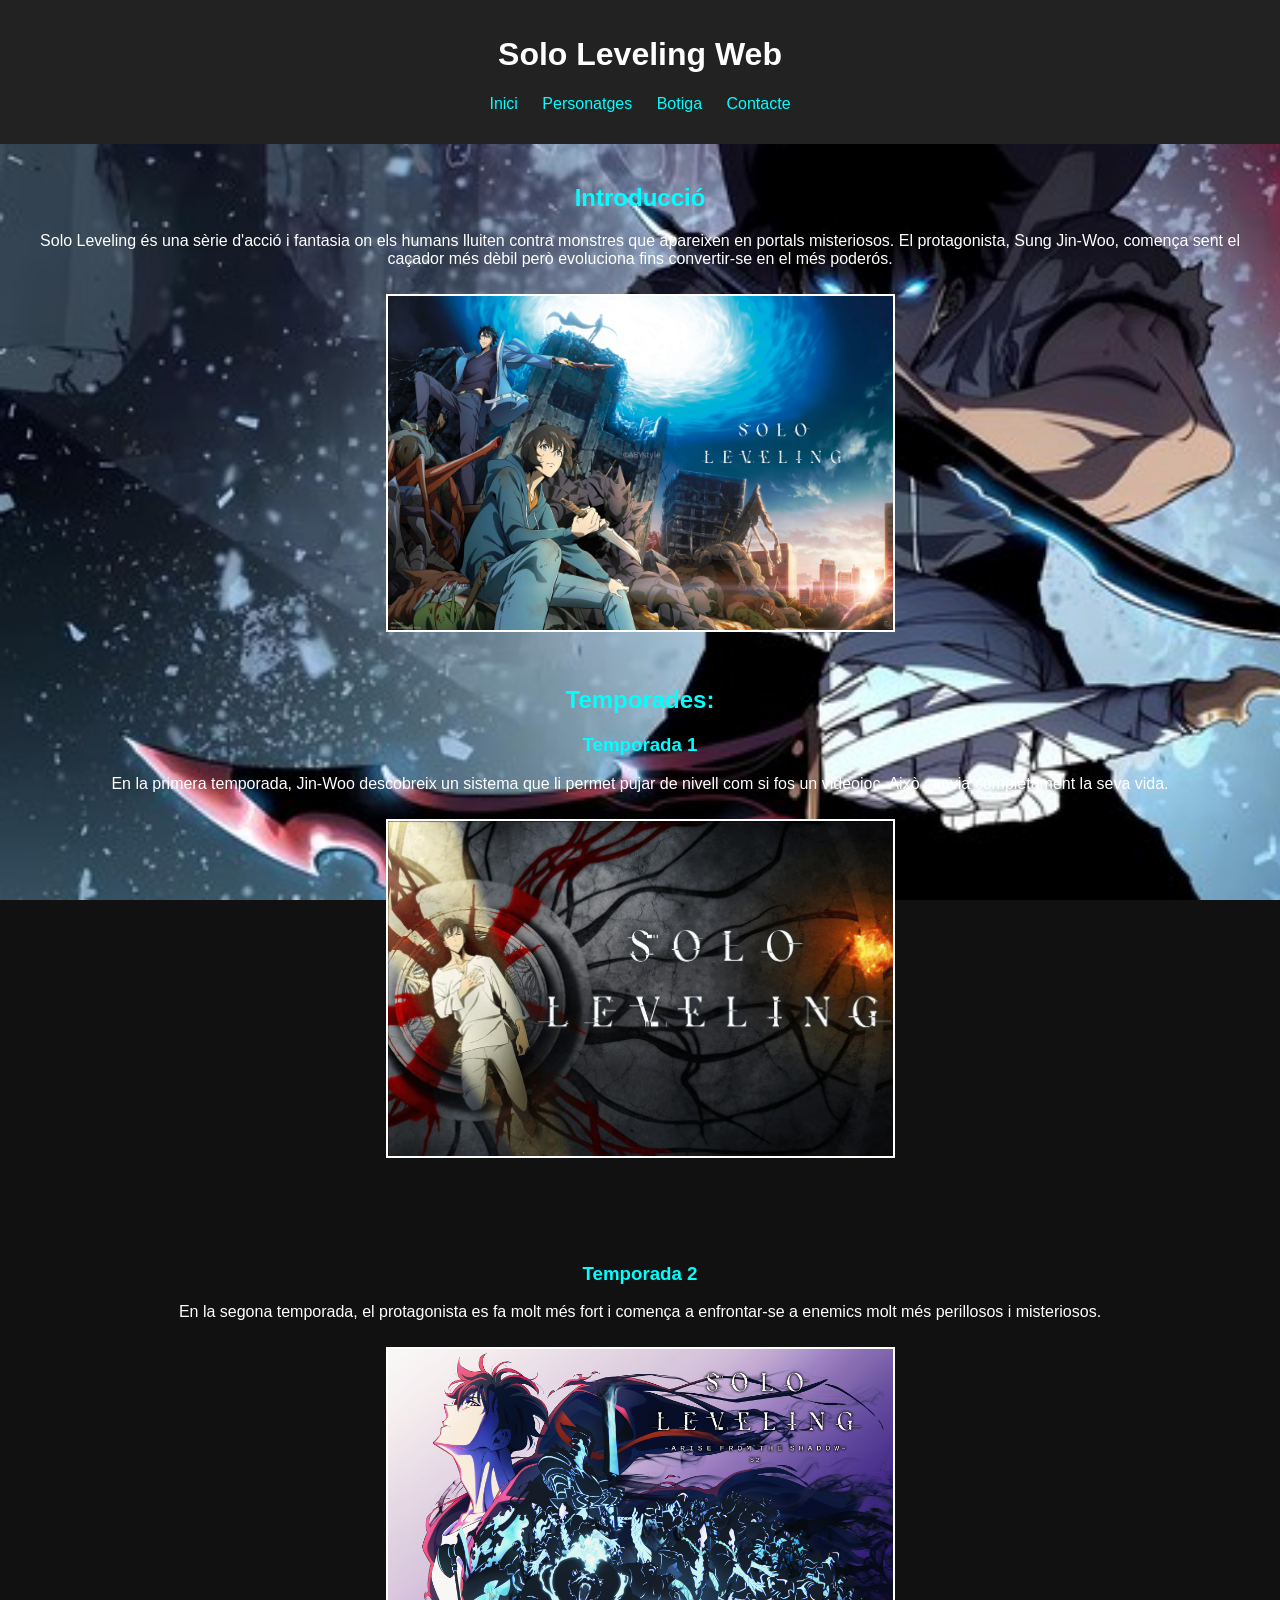
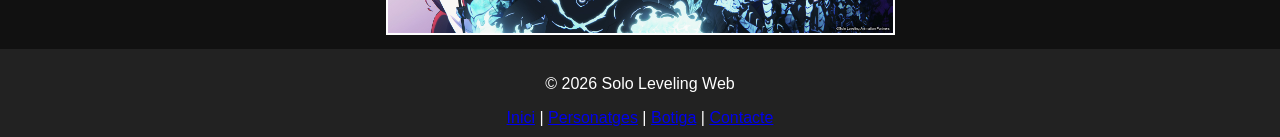
<file: index.html>
<!DOCTYPE html>
<html lang="ca">

<head>
    <meta charset="UTF-8">
    <title>Solo Leveling Wiki</title>
    <link rel="stylesheet" href="Activitat Lloc Web (2).css">
</head>

<body>

    <header>
        <h1>Solo Leveling Web</h1>
        <nav>
            <ul>
                <li><a href="index.html">Inici</a></li>
                <li><a href="Personatges Importants.html">Personatges</a></li>
                <li><a href="Botiga.html">Botiga</a></li>
                <li><a href="Contacte.html">Contacte</a></li>
            </ul>
        </nav>
    </header>
    <center>
        <section>
            <h2>Introducció</h2>
            <p>Solo Leveling és una sèrie d'acció i fantasia on els humans lluiten contra monstres
                que apareixen en portals misteriosos. El protagonista, Sung Jin-Woo, comença sent el
                caçador més dèbil però evoluciona fins convertir-se en el més poderós.</p>

            <div class="imagenes">
                <center>
                    <img src="Solo Leveling.jpg" class="img1">
                </center>
            </div>
    </center>
    <center>
        <h2>Temporades:</h2>

        <h3>Temporada 1</h3>
        <p>En la primera temporada, Jin-Woo descobreix un sistema que li permet pujar de nivell
            com si fos un videojoc. Això canvia completament la seva vida.</p>

        <div class="imagenes">
            <center>
                <img src="Temporada 1.jpeg" class="img2">
            </center>
        </div>
        <br><br><br><br>
        <h3>Temporada 2</h3>
        <p>En la segona temporada, el protagonista es fa molt més fort i comença a enfrontar-se
            a enemics molt més perillosos i misteriosos.</p>

        <div class="imagenes">
            <center>
                <img src="Temporada 2.jpg" class="img3">
            </center>
        </div>
    </center>
    <footer>
        <p>© 2026 Solo Leveling Web</p>
        <a href="index.html">Inici</a> |
        <a href="Personatges Importants.html">Personatges</a> |
        <a href="Botiga.html">Botiga</a> |
        <a href="Contacte.html">Contacte</a>
    </footer>

</body>

</html>
</file>
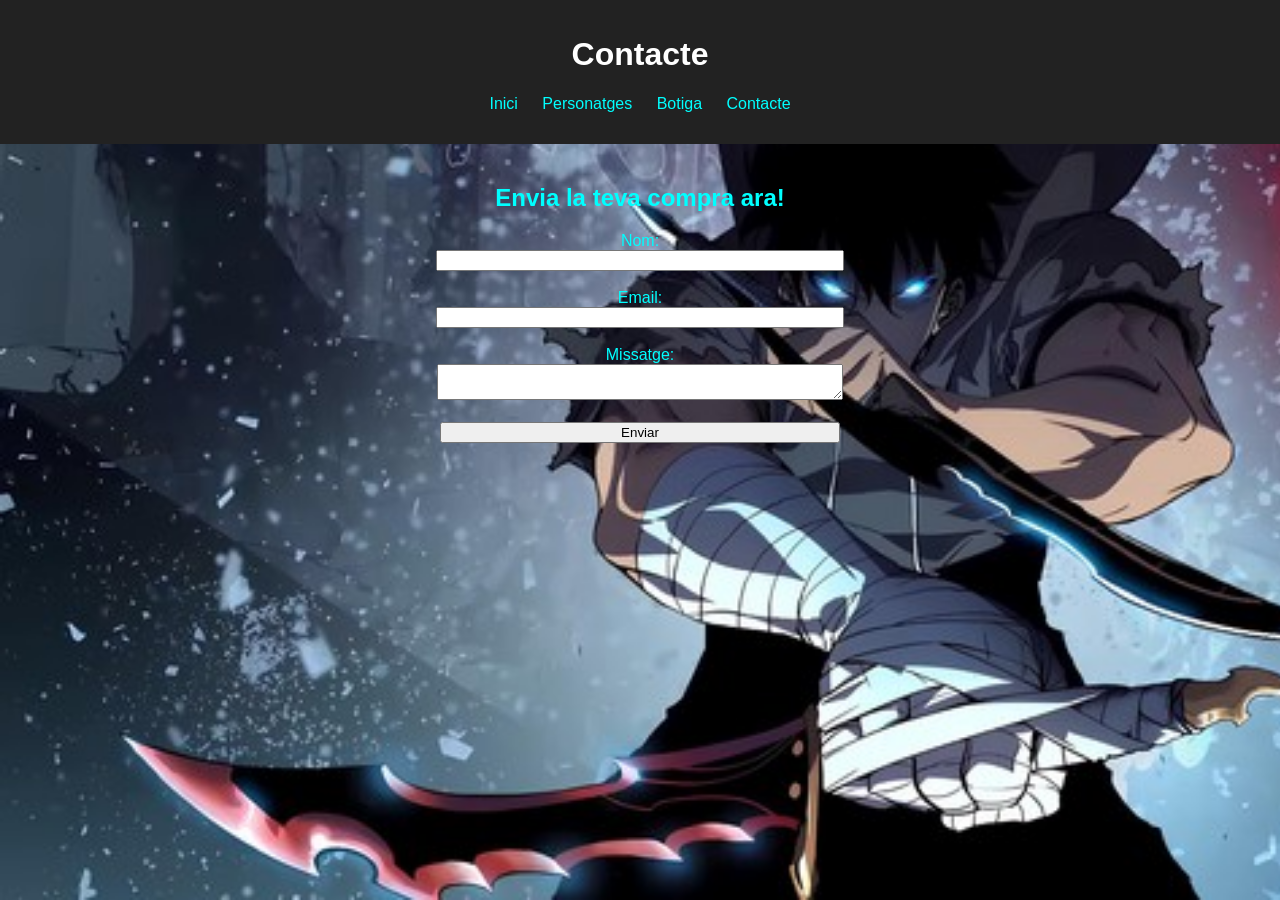
<file: Contacte.html>
<!DOCTYPE html>
<html lang="ca">

<head>
    <meta charset="UTF-8">
    <title>Contacte</title>
    <link rel="stylesheet" href="Activitat Lloc Web (2).css">
</head>

<body>
    <header>
        <h1>Contacte</h1>
        <nav>
            <ul>
                <li><a href="index.html">Inici</a></li>
                <li><a href="Personatges Importants.html">Personatges</a></li>
                <li><a href="Botiga.html">Botiga</a></li>
                <li><a href="Contacte.html">Contacte</a></li>
            </ul>
        </nav>
    </header>

    <section>
        <center>
            <h2>Envia la teva compra ara!</h2>
            <form>
                Nom:<br>
                <input type="text" name="nom"><br><br>

                Email:<br>
                <input type="email" name="email"><br><br>

                Missatge:<br>
                <textarea name="missatge"></textarea><br><br>

                <input type="submit" value="Enviar">
            </form>
        </center>
    </section>
</body>

</html>
</file>
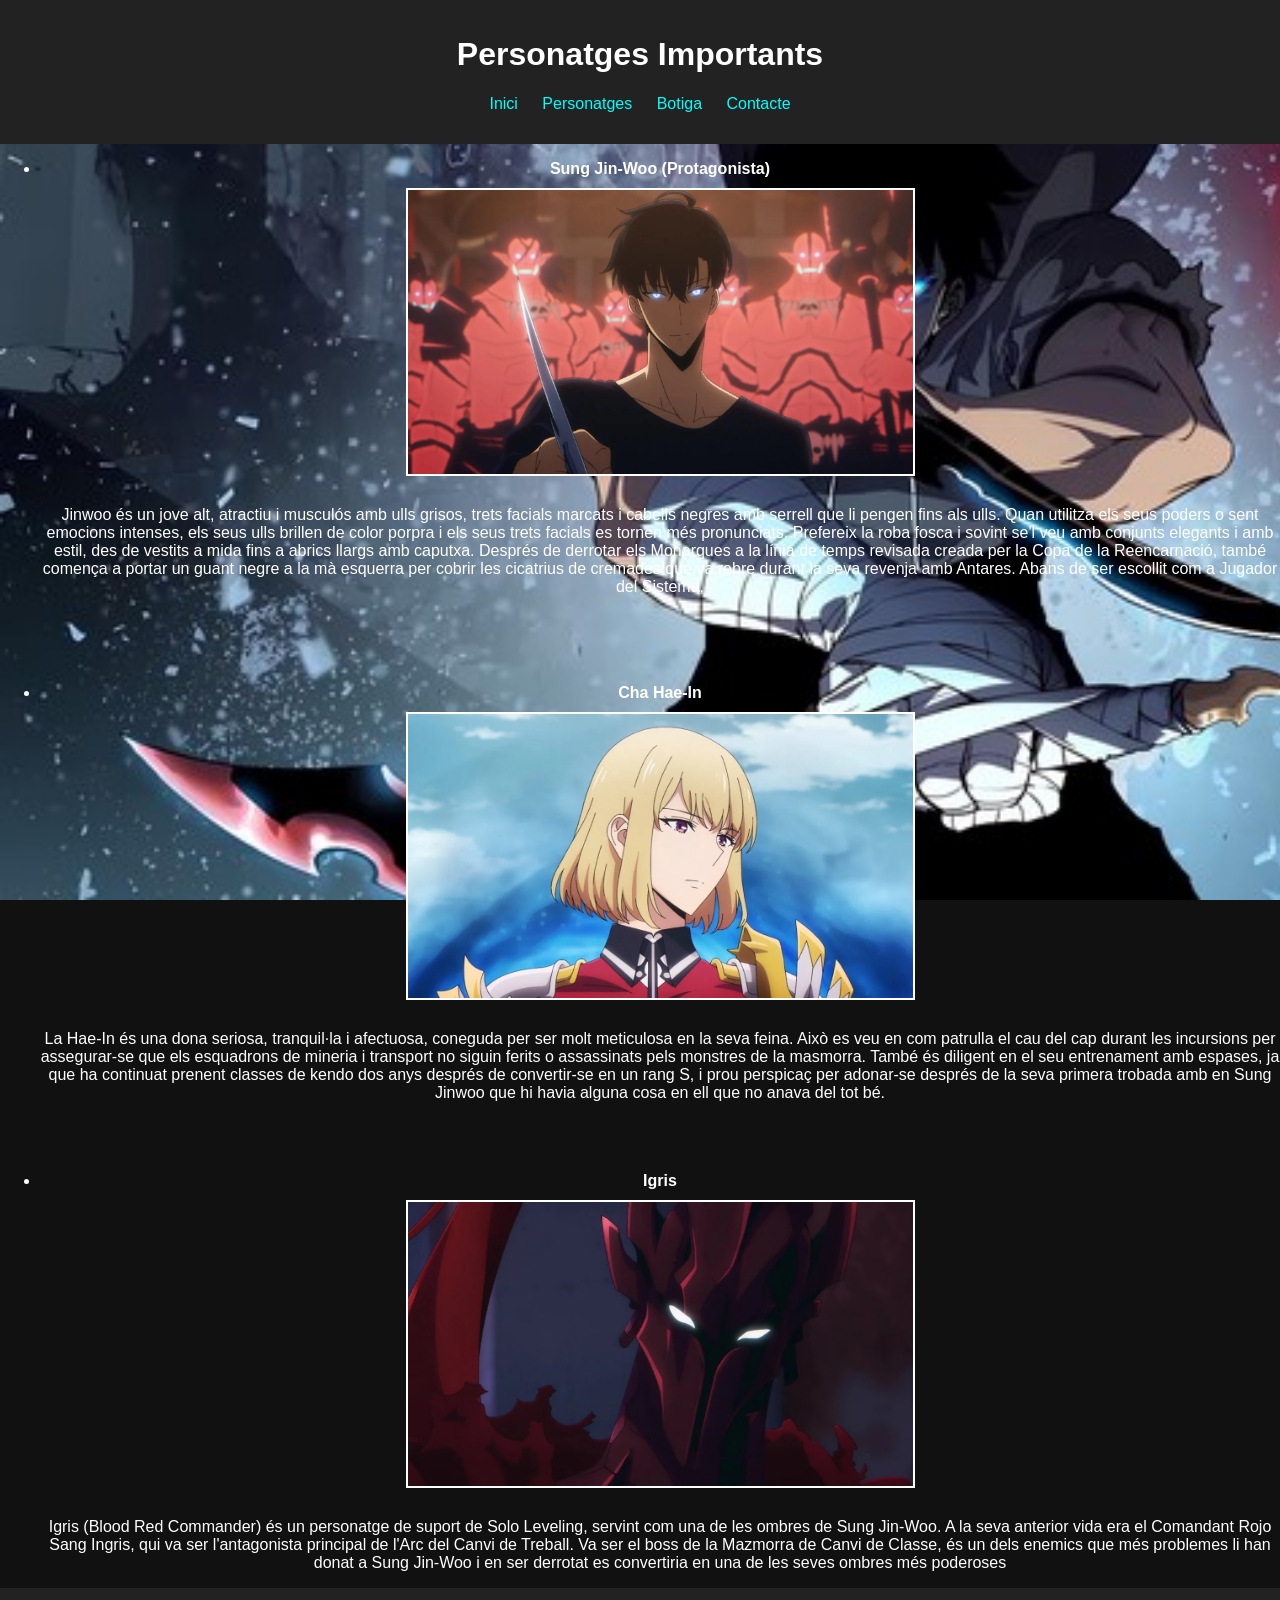
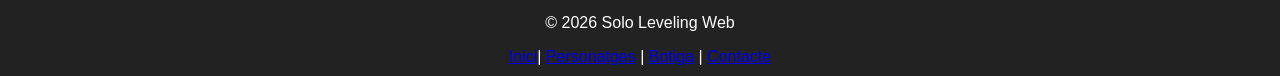
<file: Personatges Importants.html>
<!DOCTYPE html>
<html lang="ca">

<head>
    <meta charset="UTF-8">
    <title>Personatges</title>
    <link rel="stylesheet" href="Activitat Lloc Web (2).css">

    <header>
        <h1>Personatges Importants</h1>
        <nav>
            <ul>
                <li><a href="index.html">Inici</a></li>
                <li><a href="Personatges Importants.html">Personatges</a></li>
                <li><a href="Botiga.html">Botiga</a></li>
                <li><a href="Contacte.html">Contacte</a></li>
            </ul>
        </nav>
    </header>
    <center>
        <b>
        <ul>
            <li>Sung Jin-Woo (Protagonista)</li></b>
            <div class="imagenes">
                <img src="Sung Jin woo.jpg" class="img4">
                <p>Jinwoo és un jove alt, atractiu i musculós amb ulls grisos, trets facials marcats i cabells negres
                    amb
                    serrell que li pengen fins als ulls. Quan utilitza els seus poders o sent emocions intenses, els
                    seus
                    ulls brillen de color porpra i els seus trets facials es tornen més pronunciats. Prefereix la roba
                    fosca
                    i sovint se'l veu amb conjunts elegants i amb estil, des de vestits a mida fins a abrics llargs amb
                    caputxa. Després de derrotar els Monarques a la línia de temps revisada creada per la Copa de la
                    Reencarnació, també comença a portar un guant negre a la mà esquerra per cobrir les cicatrius de
                    cremades que va rebre durant la seva revenja amb Antares.
                    Abans de ser escollit com a Jugador del Sistema,</p>
            </div>
            <br><br><br><br>
             <b>
            <li>Cha Hae-In</li></b>
            <div class="imagenes">
                <img src="Cha hae-in.jpg" class="img5">
                <p>La Hae-In és una dona seriosa, tranquil·la i afectuosa, coneguda per ser molt meticulosa en la seva
                    feina. Això es veu en com patrulla el cau del cap durant les incursions per assegurar-se que els
                    esquadrons de mineria i transport no siguin ferits o assassinats pels monstres de la masmorra. També
                    és
                    diligent en el seu entrenament amb espases, ja que ha continuat prenent classes de kendo dos anys
                    després de convertir-se en un rang S, i prou perspicaç per adonar-se després de la seva primera
                    trobada
                    amb en Sung Jinwoo que hi havia alguna cosa en ell que no anava del tot bé.</p>
            </div>
            <br><br><br>
            <b>
            <li>Igris</li></b>
            <div class="imagenes">
                <img src="Igris (2).jpg" class="img6">
                <p>Igris (Blood Red Commander) és un personatge de suport de Solo Leveling, servint com una de les
                    ombres de
                    Sung Jin-Woo. A la seva anterior vida era el Comandant Rojo Sang Ingris, qui va ser l'antagonista
                    principal de l'Arc del Canvi de Treball.

                    Va ser el boss de la Mazmorra de Canvi de Classe, és un dels enemics que més problemes li han donat
                    a
                    Sung Jin-Woo i en ser derrotat es convertiria en una de les seves ombres més poderoses</p>
            </div>
        </ul>
    </center>
    </section>

    <footer>
        <p>© 2026 Solo Leveling Web</p>
        <a href="index.html">Inici</a>|
        <a href="Personatges Importants.html">Personatges</a> |
        <a href="Botiga.html">Botiga</a> |
        <a href="Contacte.html">Contacte</a>
    </footer>
</file>
<file: Activitat Lloc Web (2).css>
body {
    font-family: Arial;
    margin: 0;
    background-color: #111;
    color: white;
    text-justify: auto;
    background-image: url('solo-leveling.jpg');
    background-repeat: no-repeat;
    background-size: cover; 
    background-attachment: fixed;
}

header {
    background-color: #222;
    padding: 15px;
    text-align: center;
}

nav ul {
    list-style: none;
    padding: 0;
}

nav ul li {
    display: inline;
    margin: 10px;
}

nav a {
    color: cyan;
    text-decoration: none;
}

section {
    padding: 20px;
}

footer {
    background-color: #222;
    text-align: center;
    padding: 10px;
}

.imagenes img {
    width: 505px;
    margin: 10px;
    border: 2px solid white;
}


table {
    width: 100%;
    margin-top: 20px;
    background-color: #333;
}

th {
    background-color: #444;
}

td,
th {
    padding: 10px;
    text-align: center;
}

form input,
form textarea {
    width: 100%;
    max-width: 400px;
}

p {
    text-justify: auto;
}

h2, h3, h4 {
    color: aqua;
}

form {
    color:aqua;
}
</file>
